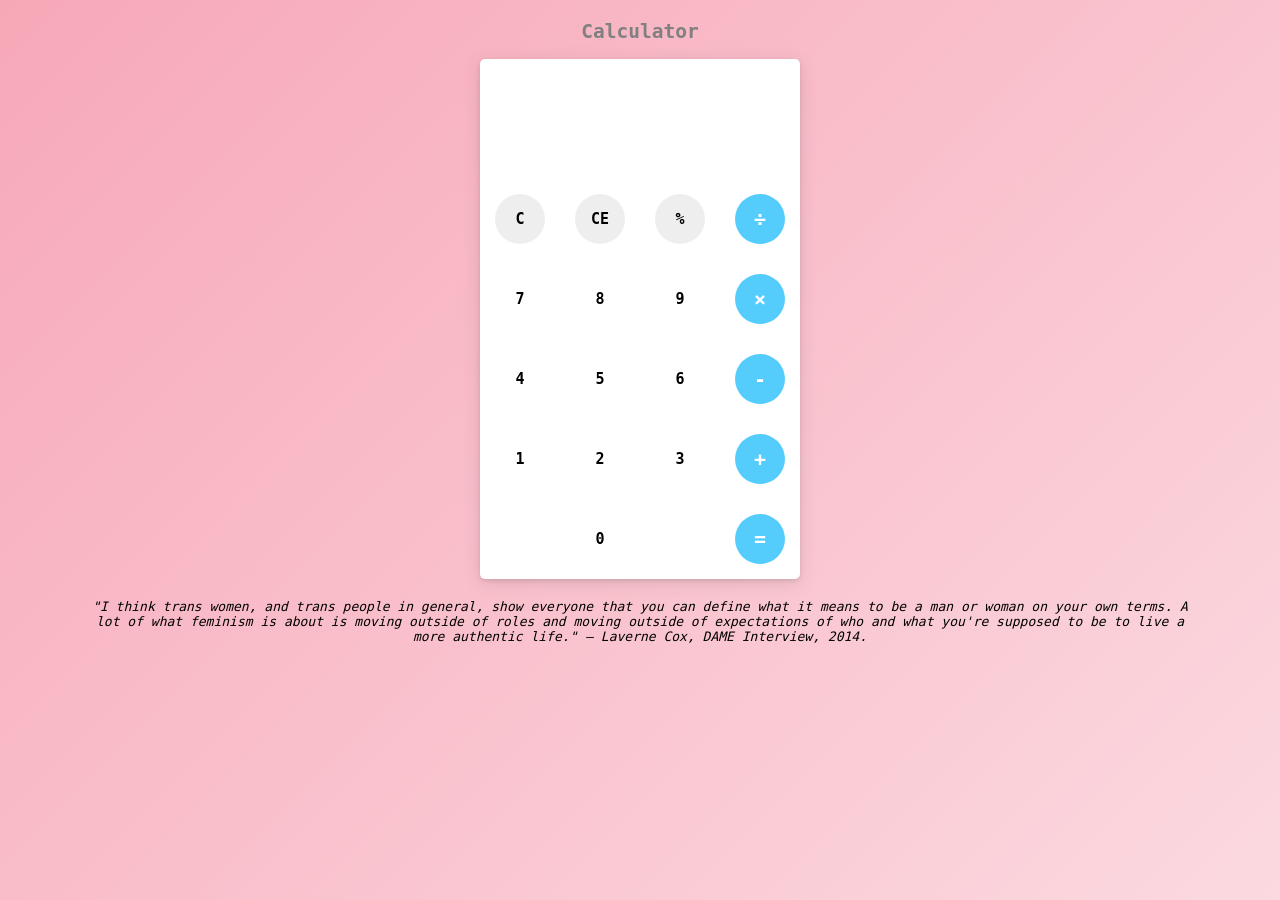
<file: index.html>
<!DOCTYPE html>
<html>
<head>
    <meta name="viewport" content="width=device-width, initial-scale=1.0">
    <title>Trans Pride Calculator</title>
    <link href="calculator.css" rel="stylesheet" type="text/css">
</head>
<!--Calculator layout and all operators-->
    <body style="background-color: #F7A8B8;">
    
    <div id="container">
        <h2>Calculator</h2>
        <div id="calculator">
            <div id="result">
                <div id="history">
                    <p id="history-value"></p>
                </div>
                <div id="output">
                    <p id="output-value"></p>
                </div>
            </div>
            <div id="keyboard">
                <button class="operator" id="clear">C</button>
                <button class="operator" id="backspace">CE</button>
                <button class="operator" id="percent">%</button>
                <button class="operator" id="/">&#247;</button>
                <button class="number" id="7">7</button>
                <button class="number" id="8">8</button>
                <button class="number" id="9">9</button>
                <button class="operator" id="*">&times;</button>
                <button class="number" id="4">4</button>
                <button class="number" id="5">5</button>
                <button class="number" id="6">6</button>
                <button class="operator" id="-">-</button>
                <button class="number" id="1">1</button>
                <button class="number" id="2">2</button>
                <button class="number" id="3">3</button>
                <button class="operator" id="+">+</button>
                <button class="empty" id="empty"></button>
                <button class="number" id="0">0</button>
                <button class="empty" id="empty"></button>
                <button class="operator" id="=">=</button>
            </div>
        </div>
    </div>
    
    <footer>
        <p>"I think trans women, and trans people in general, show everyone that you can define what it means to be a man or woman on your own terms. 
        A lot of what feminism is about is moving outside of roles and moving outside of expectations of who and what you're supposed to be to live a more authentic life."
        — Laverne Cox, DAME Interview, 2014.</p>
    </footer>

    <script src="calculator.js"></script>
    </body>

</html>
</file>
<file: calculator.css>
/***********Calculator styling***********/
* {
    font-family: monospace;
}

h2 {
    color: grey;
}

h4 {
    text-align: center;
    color: grey;
}

p {
    text-align: center;
    padding-left: 70px;
    padding-right: 70px;
    font-style: italic;
}

#container {
    width: 100vh;
    text-align: center;
    margin: 20px auto;
}

#calculator {
    width: 320px;
    height: 520px;
    background-color: white;
    margin: 0 auto;
    border-radius: 5px;
    box-shadow: 0 2px 4px 0 rgba(0, 0, 0, 0.1), 0 4px 20px 0 rgba(0, 0, 0, 0.1);
}

#result {
    height: 120px;
}

#history {
    text-align: right;
    height: 20px;
    margin: 0 20px;
    padding-top: 20px;
    font-size: 15px;
    color: #919191;
}

#output {
    text-align: right;
    height: 60px;
    margin: 10px 20px;
    font-size: 30px;
}

#keyboard {
    height: 400px;
}

#clear:hover {
    color: #55CDFC;
    background-color: #F7A8B8;
}

#backspace:hover {
    color: #55CDFC;
    background-color: #F7A8B8;
}

#percent:hover {
    color: #55CDFC;
    background-color: #F7A8B8;
}

.number:hover {
    color: #F7A8B8;
}

.operator,
.number,
.empty {
    width: 50px;
    height: 50px;
    margin: 15px;
    float: left;
    border-radius: 50%;
    border-width: 0;
    background-color: #eeeeee;
    font-weight: bold;
    font-size: 15px;
}

.number,
.empty {
    background-color: white;
}

.number,
.operator {
    cursor: pointer;
}

.operator:active,
.number:active {
    font-size: 13px;
}

.operator:focus,
.number:focus,
.empty:focus {
    outline: 0;
}

button:nth-child(4) {
    font-size: 20px;
    background-color: #55CDFC;
    color: white;
}

button:nth-child(8) {
    font-size: 20px;
    background-color: #55CDFC;
    color: white
}

button:nth-child(12) {
    font-size: 20px;
    background-color: #55CDFC;
    color: white
}

button:nth-child(16) {
    font-size: 20px;
    background-color: #55CDFC;
    color: white;
}

button:nth-child(20) {
    font-size: 20px;
    background-color: #55CDFC;
    color: white;
}
/******************Animated background styling***************/

  body {
      background: linear-gradient(-45deg, #55CDFC, #FFFFFF, #F7A8B8);
      background-size: 400% 400%;
      animation: gradient 15s ease infinite;
  }
  
  @keyframes gradient {
      0% {
          background-position: 0% 50%;
      }
      50% {
          background-position: 100% 50%;
      }
      100% {
          background-position: 0% 50%;
      }
  }
</file>
